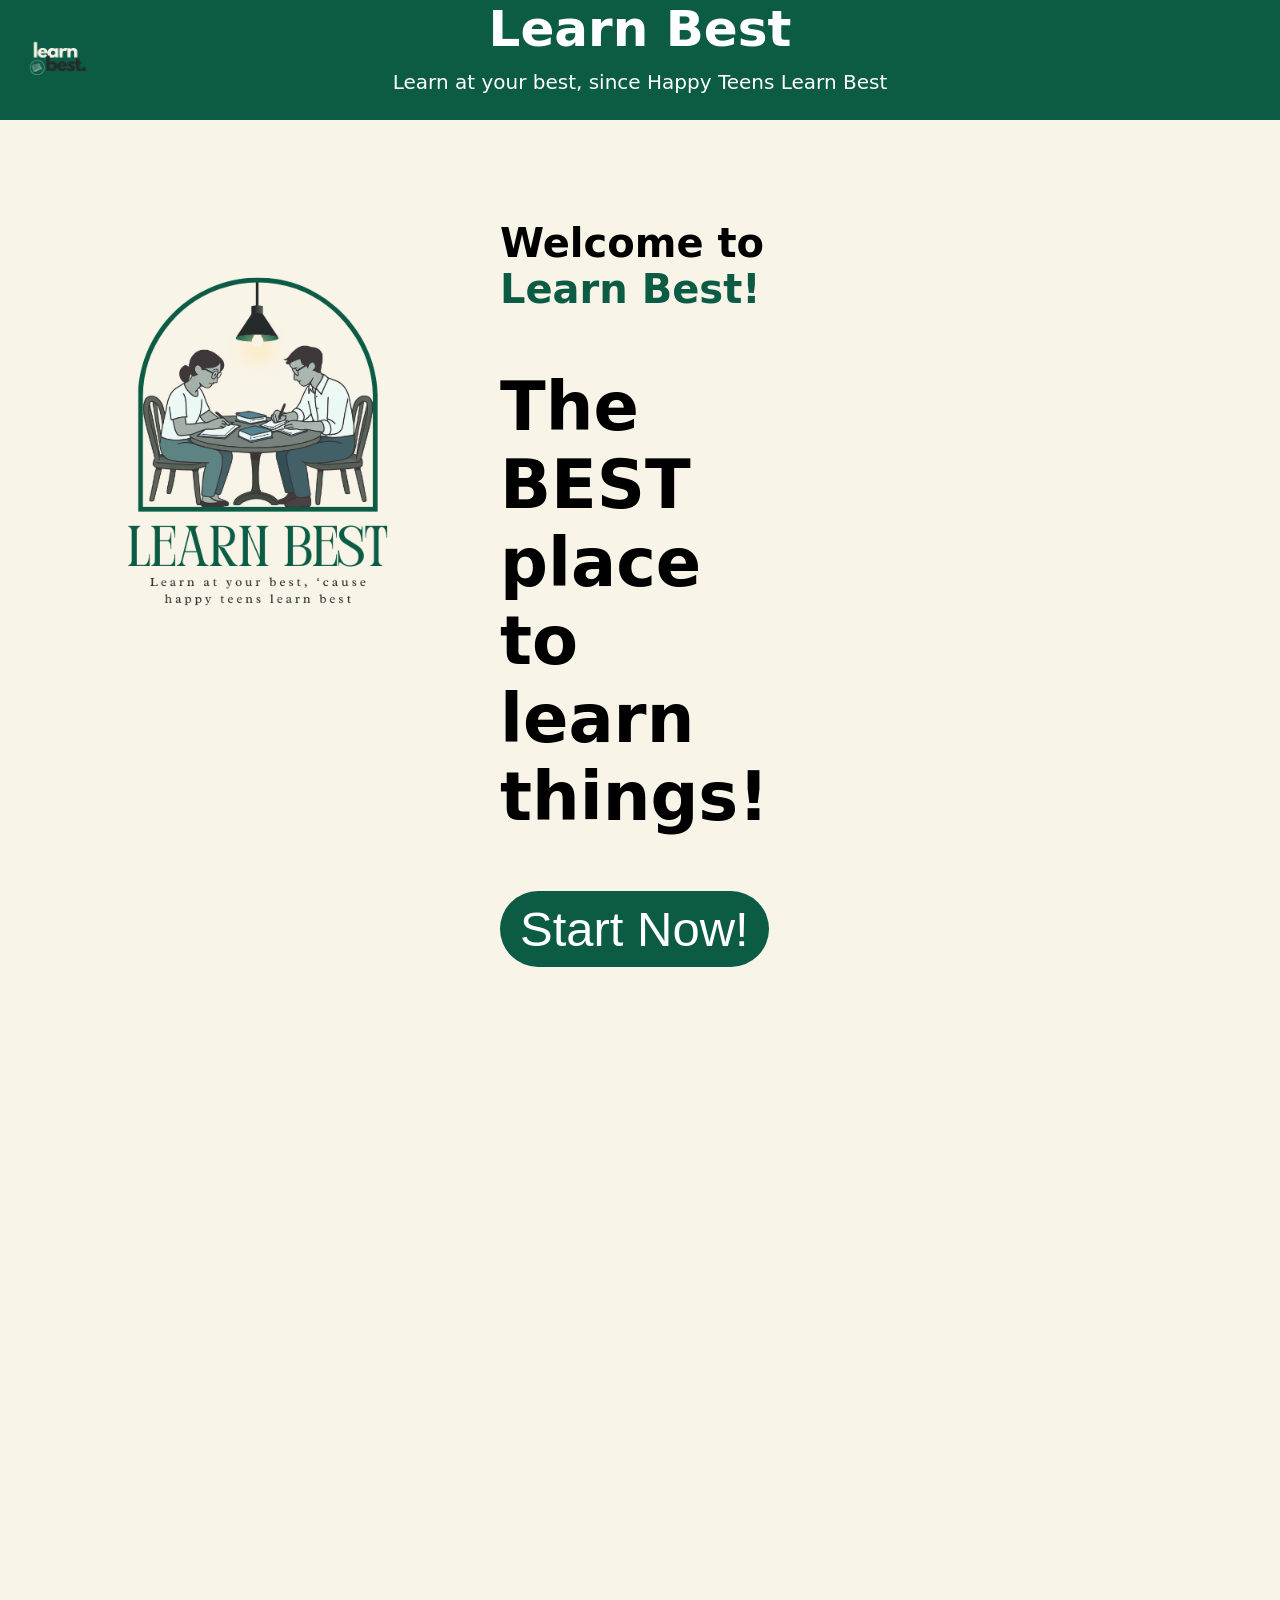
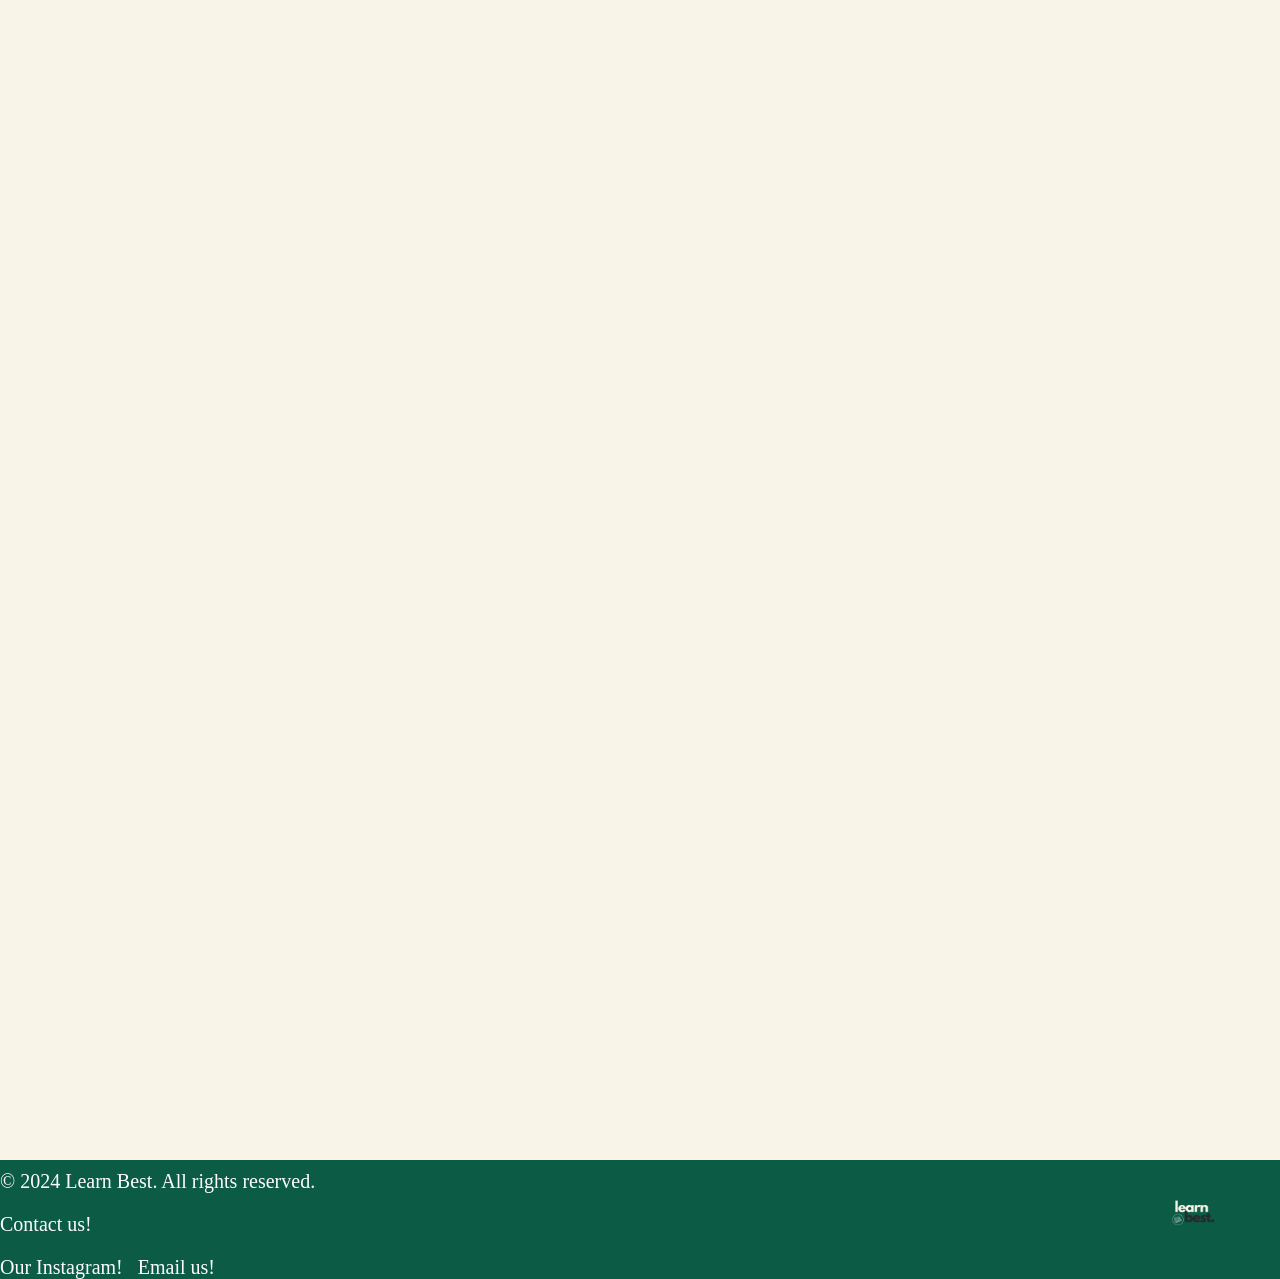
<file: index.html>
<!DOCTYPE html>
<html lang="en">
<head>
    <meta charset="UTF-8">
    <meta name="viewport" content="width=device-width, initial-scale=1.0">
    <title>Learn Best</title>
    <link rel="stylesheet" href="Homepage.css">
</head>
<body>
    <meta name="viewport" content="width=device-width, initial-scale=1.0">
    <header>
        <h1 id="Title">Learn Best</h1>
        <p id="Punchline">Learn at your best, since Happy Teens Learn Best</p>
       <a href="Homepage.html"><img id="Logo-Header" src="LearnBest logo-Header.png" alt=""></a>
    </header>
    
    <main>
        <section class="SlideR" id="introduction">
            <h2 style="font-size: 40px; ">Welcome to <span style="color: #0b5b45;">Learn Best!</span>
            </h2>
            <h1 style="font-size: 67px; ">The BEST place to learn things!</h1>
            <a href="wonggiladadilebihgila.html"> <button id="login-btn">Start Now!</button></a>
            <img id="img-lb" src="LearnBest.png" alt="">
        </section>
       
       
        <section id="features">
            <h1 class="Slide" id="About-us">About Us</h1>
            <p class="Slide" id="Description">Usually, people don't enjoy studying. So, we here at Learn Best want to make studying actually enjoyable. No more "2 hours of reading", we want to make it 30 minutes of pure interactive learning! We have a simple philosophy, that the happiest teens learn at their best, so we want to make this place the most entertaining place to learn stuff!</p>
            <button class="Slide" id="LearnMore">Learn More!</button>
            <img class="Slide" id="question" src="question.png" alt="">
        </section>

        <section class="Slide" id="forums">
            <h1 id="community">Our community</h1>
            <p id="yapping">Learn best isn't just a platform to only learn by yourself, but to also share knowledge to others. When you can't find the answer, you almost always look for it. But that process is a long, arduous journey. Hence, we want to make it easier, by letting the community share their knowledge on EVERYTHING! Of course, it is going to be moderated, but feel free to share anything you know. Maybe something related to maths, science, coding, and many more!</p>
            <a href="Forums.html" > <button id="forumlink">Have a look!</button></a>
            <img id="img-com" src="social-media.png" alt="">
        </section>
        
    </main>
    <footer>
        <p id="copyright">&copy; 2024 Learn Best. All rights reserved.</p>
        <section id="Contact-Us">
        <p>Contact us!</p>
        <a id="ig" href="https://www.instagram.com/learn.best_">Our Instagram!</a>
        <a id="email" href="mailto:ardhitohaviz@gmail.com">Email us!</a>
        </section>
        <img id="imgFoot" src="LearnBest logo-Header.png" alt="">
    </footer>
    <script src="Homepage.js"></script>
</body>
</html>
</file>
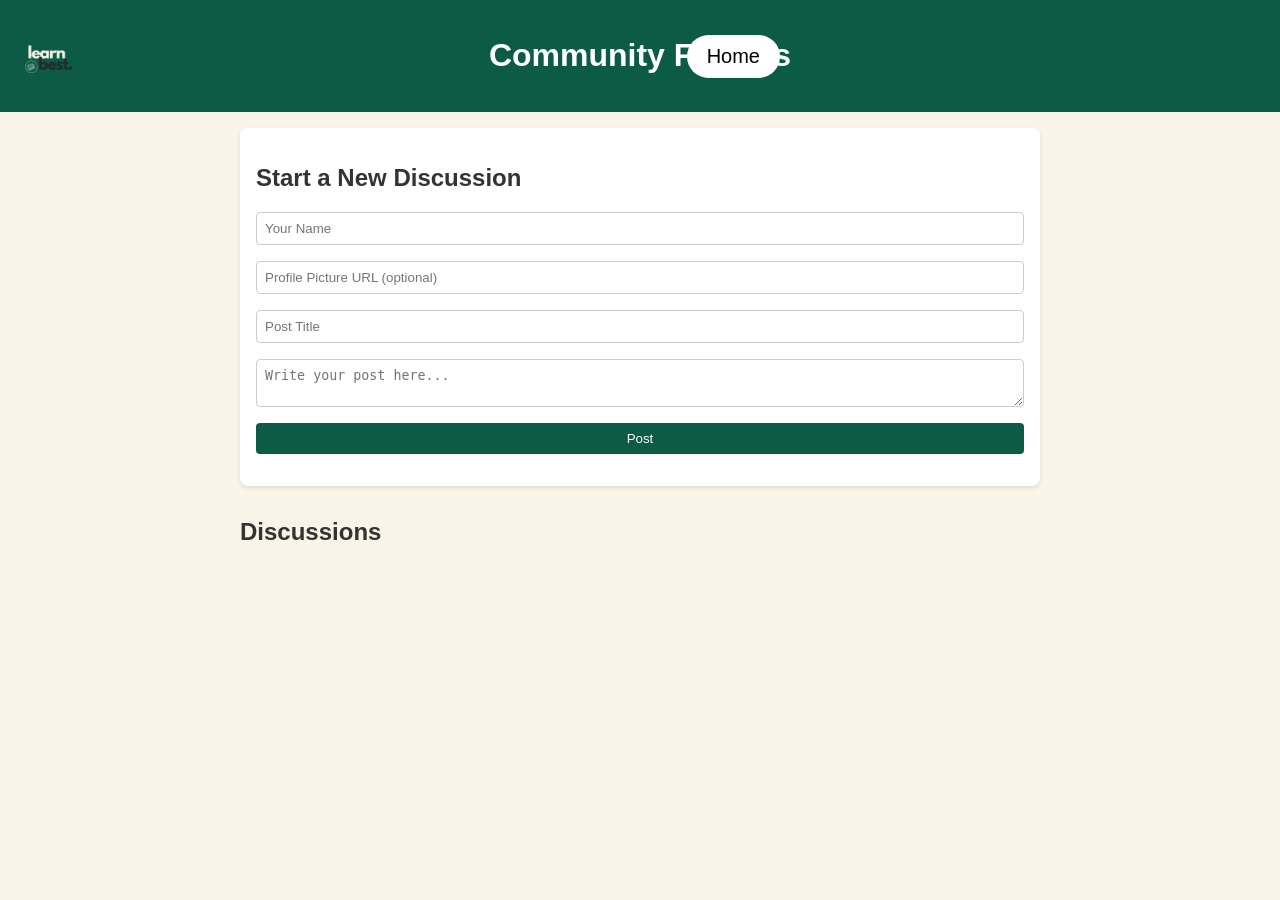
<file: Forums.html>
<!DOCTYPE html>
<html lang="en">
<head>
    <meta charset="UTF-8">
    <meta name="viewport" content="width=device-width, initial-scale=1.0">
    <title>Discussion forums</title>
    <link rel="stylesheet" href="Forums.css">
</head>
<body>
    <meta name="viewport" content="width=device-width, initial-scale=1.0">
    <header>
        <h1>Community Forums</h1>
        <a href="wonggiladadilebihgila.html"><button id="home">Home</button></a>
        <a href="Homepage.html"><img id="logoTop" src="LearnBest logo-Header.png" alt=""></a>
    </header>
    <main>
        <section id="post-form">
            <h2>Start a New Discussion</h2>
            <form id="new-post-form">
                <input type="text" id="username" placeholder="Your Name" required>
                <input type="url" id="profile-pic" placeholder="Profile Picture URL (optional)">
                <input type="text" id="title" placeholder="Post Title" required>
                <textarea id="content" placeholder="Write your post here..." required></textarea>
                <button type="submit">Post</button>
            </form>
        </section>
        <section id="posts">
            <h2>Discussions</h2>
            <div id="posts-container"></div>
        </section>
    </main>
    <script src="forums_js_updated.js"></script>
</body>
</html>
</file>
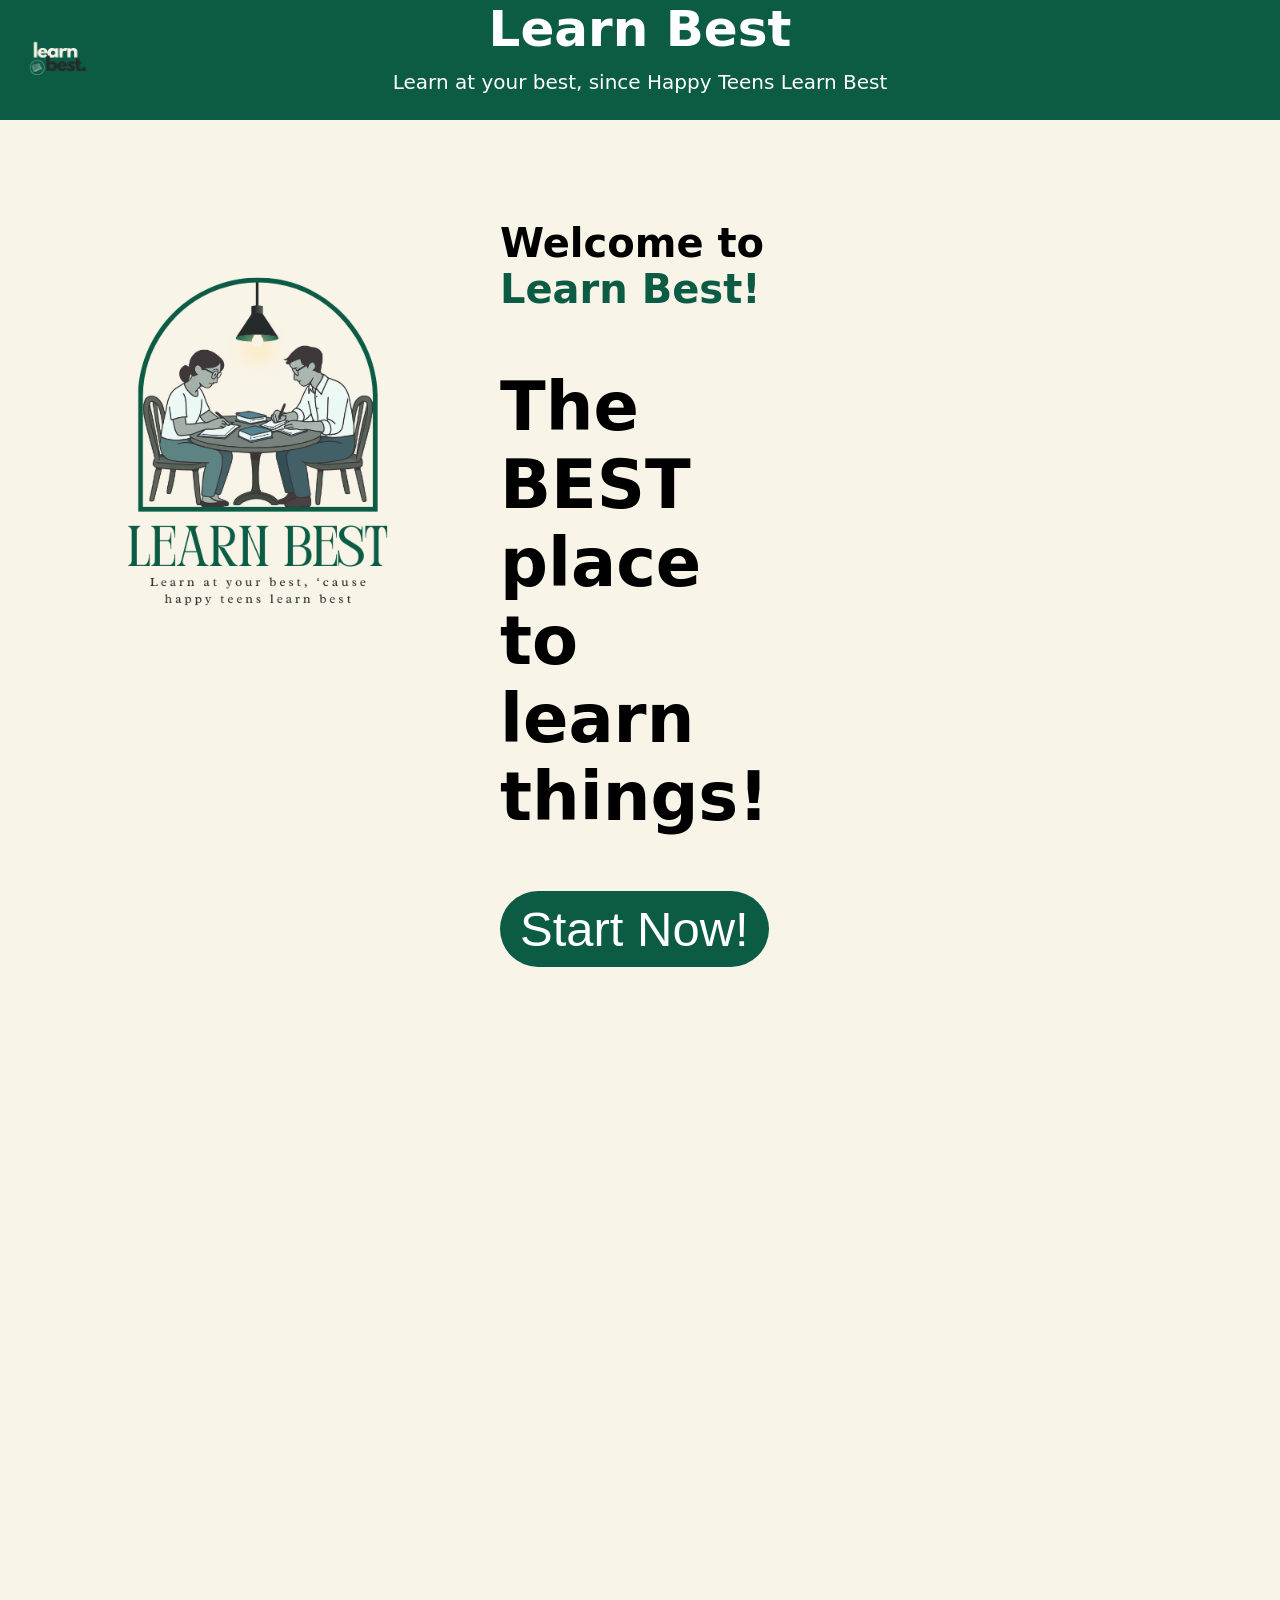
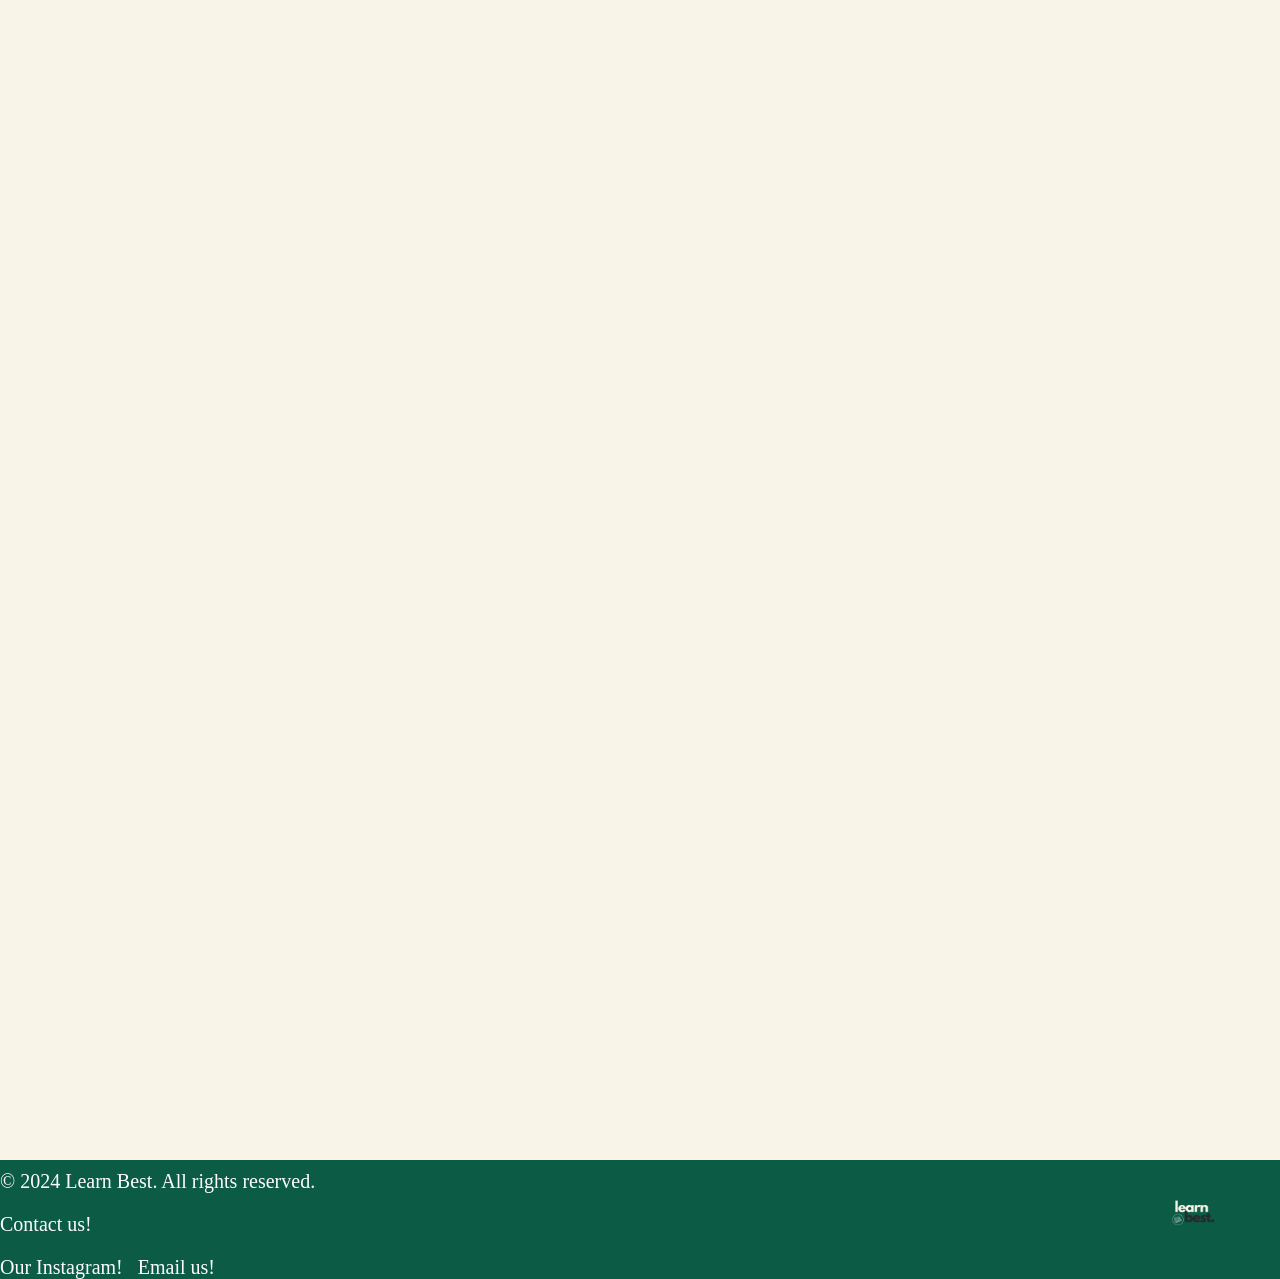
<file: Homepage.html>
<!DOCTYPE html>
<html lang="en">
<head>
    <meta charset="UTF-8">
    <meta name="viewport" content="width=device-width, initial-scale=1.0">
    <title>Learn Best</title>
    <link rel="stylesheet" href="Homepage.css">
</head>
<body>
    <header>
        <h1 id="Title">Learn Best</h1>
        <p id="Punchline">Learn at your best, since Happy Teens Learn Best</p>
       <a href="Homepage.html"><img id="Logo-Header" src="LearnBest logo-Header.png" alt=""></a>
    </header>
    
    <main>
        <section class="SlideR" id="introduction">
            <h2 style="font-size: 40px; ">Welcome to <span style="color: #0b5b45;">Learn Best!</span>
            </h2>
            <h1 style="font-size: 67px; ">The BEST place to learn things!</h1>
            <a href="wonggiladadilebihgila.html"> <button id="login-btn">Start Now!</button></a>
            <img id="img-lb" src="LearnBest.png" alt="">
        </section>
       
       
        <section id="features">
            <h1 class="Slide" id="About-us">About Us</h1>
            <p class="Slide" id="Description">Usually, people don't enjoy studying. So, we here at Learn Best want to make studying actually enjoyable. No more "2 hours of reading", we want to make it 30 minutes of pure interactive learning! We have a simple philosophy, that the happiest teens learn at their best, so we want to make this place the most entertaining place to learn stuff!</p>
            <button class="Slide" id="LearnMore">Learn More!</button>
            <img class="Slide" id="question" src="question.png" alt="">
        </section>

        <section class="Slide" id="forums">
            <h1 id="community">Our community</h1>
            <p id="yapping">Learn best isn't just a platform to only learn by yourself, but to also share knowledge to others. When you can't find the answer, you almost always look for it. But that process is a long, arduous journey. Hence, we want to make it easier, by letting the community share their knowledge on EVERYTHING! Of course, it is going to be moderated, but feel free to share anything you know. Maybe something related to maths, science, coding, and many more!</p>
            <a href="Forums.html" > <button id="forumlink">Have a look!</button></a>
            <img id="img-com" src="social-media.png" alt="">
        </section>
        
    </main>
    <footer>
        <p id="copyright">&copy; 2024 Learn Best. All rights reserved.</p>
        <section id="Contact-Us">
        <p>Contact us!</p>
        <a id="ig" href="https://www.instagram.com/learn.best_">Our Instagram!</a>
        <a id="email" href="mailto:ardhitohaviz@gmail.com">Email us!</a>
        </section>
        <img id="imgFoot" src="LearnBest logo-Header.png" alt="">
    </footer>
    <script src="Homepage.js"></script>
</body>
</html>
</file>
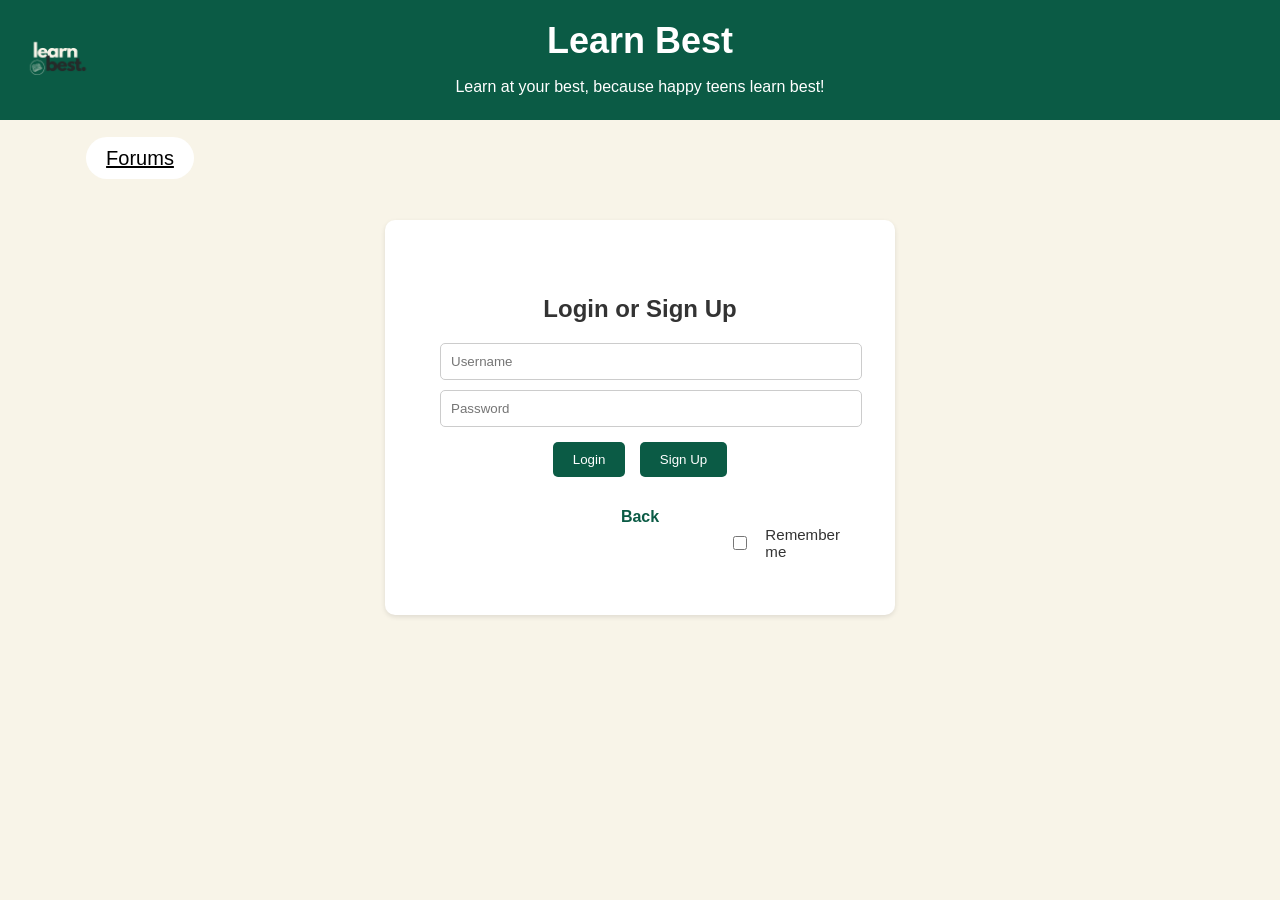
<file: wonggiladadilebihgila.html>
<!DOCTYPE html>
<html lang="en">
<head>
    <meta charset="UTF-8">
    <meta name="viewport" content="width=device-width, initial-scale=1.0">
    <title>Learn Best</title>
    <link rel="stylesheet" href="orawajar.css">
</head>
<body>
    <meta name="viewport" content="width=device-width, initial-scale=1.0">
    <header>
        <h1 id="MainTitle">Learn Best</h1>
        <p>Learn at your best, because happy teens learn best!</p>
        <div id="user-info">
            <span id="username-display"></span>
            <button id="logout-btn" style="display:none;">Logout</button>
        </div>
        <a href="Homepage.html"><img id="imgHead" src="LearnBest logo-Header.png" alt=""></a>
        <a id="forumlink" href="Forums.html">Forums</a>
    </header>
    
    <main id="main-content" style="display:none;">
        <section id="xp-section">
            <h2>XP Progress</h2>
            <p>Total XP: <span id="total-xp">0</span></p>
            <div id="xp-bar">
                <div id="xp-fill"></div>
            </div>
            <p>Next Level: <span id="next-level">1</span></p>
        </section>
        
        <section id="skill-tree">
            <h2>Skill Tree</h2>
            <div id="levels-container">
                <!-- Levels will be dynamically generated here -->
            </div>
        </section>
        
        <section id="notes">
            <h2>Notes</h2>
            <textarea id="notes-textarea" placeholder="Write your mind...."></textarea>
            <button id="save-notes">Save Notes</button>
        </section>
    </main>
    
    <div id="level-content" style="display:none;">
        <h2 id="level-title"></h2>
        <div id="quiz-container">
            <!-- Quiz questions will be dynamically generated here -->
        </div>
        <button id="back-to-tree">Back to home</button>
    </div>
    
    <div id="login-form">
        <h2>Login or Sign Up</h2>
        <input type="text" id="username" placeholder="Username" required>
        <input type="password" id="password" placeholder="Password" required>
        <button id="login-btn">Login</button>
        <button id="signup-btn">Sign Up</button>
        <p id="login-message"></p>
        <a id="back" href="Homepage.html">Back</a>
        <label class="remember-container">
  <input type="checkbox" id="rememberMe">
  <span class="checkmark"></span>
  Remember me
</label>
    </div>

    
    
    <script src="embohwes.js"></script>
</body>
</html>
</file>
<file: Homepage.css>
body{
    background-color: #f8f4e8;
    display: flex;
    flex-direction: column;
    min-height: 100vh;
    margin: 0;
    padding: 0;
}


header {
    background-color: #0b5b45;
    color: white;
    text-align: center;
    padding: 20px;
    position: relative;
    font-size: 20px;
    height: 120px;
    font-family: system-ui, -apple-system, BlinkMacSystemFont, 'Segoe UI', Roboto, Oxygen, Ubuntu, Cantarell, 'Open Sans', 'Helvetica Neue', sans-serif;
}
#introduction {
    margin-top: 100px;
    font-size: 25px;
    text-align: end;
    text-align: left;
    padding: 0 500px;
    margin-bottom: 400px;
    font-family: system-ui, -apple-system, BlinkMacSystemFont, 'Segoe UI', Roboto, Oxygen, Ubuntu, Cantarell, 'Open Sans', 'Helvetica Neue', sans-serif;
}
#get-started{
    text-align: left;
    font-size: 50px;
    color: #58cc02;
    margin-top: 50px;
    
}
#login-btn {
    background-color:  #0b5b45;
    color: white;
    border: none;
    padding: 10px 20px;
    border-radius: 100px;
    cursor: pointer;
    font-size: 49px;
}
#img-lb{
    position: absolute;
    top: 30px;
    left: 60px;
    width: 400px;
    height: auto;
}   
#features { 
    margin-top: 205px;  
    font-size: 20px;    
    text-align: center; 
    padding: 0 200px;   
    font-family: system-ui, -apple-system, BlinkMacSystemFont, 'Segoe UI', Roboto, Oxygen, Ubuntu, Cantarell, 'Open Sans', 'Helvetica Neue', sans-serif;
}   
#About-us{  
    font-size: 70px;    
    text-align: right;  
    margin-right: 250px  ;  
}   
#Description{
    font-size: 25px;
    text-align: right;
    margin-left: 200px  ;
    text-wrap: balance;
    width: 1000px;
    flex: 1;
}
#LearnMore{
    background-color:  #0b5b45;
    color: white;
    border: none;
    padding: 10px 20px;
    border-radius: 100px;
    cursor: pointer;
    font-size: 30px;
    margin-top: 20px;
    float: right;
    margin-right: 250px;
}
#question{
    position: absolute;
    top: 1090px;
    left: 70px;
    width: 350px;
    height: auto;
}
.footer {
    background-color: #0b5b45;
    color: white;
    text-align: center;
    padding: 100px;
    position: relative;
    margin-top: 250px;
}
#copyright {
    font-size: 20px;
    margin-top: 10px;
}
header{
    position: relative;
    margin: 0;
    padding: 0;
}
.Slide {
    opacity: 0;
    transform: translateX(-100px);   /* start off-screen to the left */
    transition: all 0.8s ease-out;
}

.Slide.show {
    opacity: 1;
    transform: translateX(0);        /* slide to normal position */
}

.SlideR {
    opacity: 0;
    transform: translateX(100px);   /* start off-screen to the right */
    transition: all 0.8s ease-out;
}
.SlideR.show {
    opacity: 1;
    transform: translateX(0);        /* slide to normal position */
}
#Logo-Header{
    position: absolute;
    top: 0px;
    left: 0px;
    width: 120px;
    height: auto;
}
#Title{
    font-size: 50px;
    margin: 0;
    padding: 0;
    height: 50px;
}
#forums{
    margin-top: 530px;  
    font-size: 20px;    
    text-align: left; 
    padding: 0 50px;
    margin-left: 75px;   
    font-family: system-ui, -apple-system, BlinkMacSystemFont, 'Segoe UI', Roboto, Oxygen, Ubuntu, Cantarell, 'Open Sans', 'Helvetica Neue', sans-serif;
}
#community{
    font-size: 70px;    
    text-align: left;  
    margin-left: 0px  ;  
}
#yapping{
    position: relative;
    
    right: 0px;
    width: 800px;
}
#forumlink{
    background-color:  #0b5b45;
    color: white;
    border: none;
    padding: 10px 20px;
    border-radius: 100px;
    cursor: pointer;
    font-size: 30px;
    margin-top: 20px;
    float: left;
    margin-left: 1px;
}
#img-com{
    position: absolute;
    top: 20px;
    left: 1100px;
    width: 400px;
    height: auto;
}
footer{
    position: relative;
    bottom: 0;
    
    background-color: #0b5b45;
    margin-top: 200px;
    height: auto;
    color: white;
}
#Contact-Us{
    font-size: 20px;    
    align-items: center; 
    display: absolute;
    justify-content: space-between;
}
#ig{
    color: white;
    font-size: 20px;
    text-decoration: none;
}
#ig:hover{
    background-color: #58cc02;
}
#email{
    color: white;
    font-size: 20px;
    text-decoration: none;
    margin-left: 10px;
}
#email:hover{
    background-color: #58cc02;
}
#imgFoot{
    position: absolute;
    bottom: 20px;
    right: 40px;
    width: 90px;
    height: auto;
}
</file>
<file: Forums.css>
body {
    font-family: Arial, sans-serif;
    margin: 0;
    padding: 0;
    background-color: #f8f4e8;
    color: #333;
}

header {
    background-color: #0b5b45;
    color: white;
    text-align: center;
    padding: 1rem;
}

main {
    max-width: 800px;
    margin: 0 auto;
    padding: 1rem;
}

#post-form {
    background-color: white;
    padding: 1rem;
    border-radius: 8px;
    box-shadow: 0 2px 4px rgba(0,0,0,0.1);
    margin-bottom: 2rem;
}

#new-post-form {
    display: flex;
    flex-direction: column;
}

input, textarea, button {
    margin-bottom: 1rem;
    padding: 0.5rem;
    border: 1px solid #ccc;
    border-radius: 4px;
}

button {
    background-color: #0b5b45;
    color: white;
    border: none;
    cursor: pointer;
}

button:hover {
    background-color: #0f8a64;
}

#posts-container {
    display: flex;
    flex-direction: column;
    gap: 1rem;
}

.post {
    background-color: white;
    padding: 1rem;
    border-radius: 8px;
    box-shadow: 0 2px 4px rgba(0,0,0,0.1);
    position: relative;
}

.post h3 {
    margin-top: 0;
}

.delete-btn {
    position: absolute;
    top: 1rem;
    right: 1rem;
    background-color: #dc3545;
    color: white;
    border: none;
    padding: 0.25rem 0.5rem;
    border-radius: 4px;
    cursor: pointer;
}

.delete-btn:hover {
    background-color: #c82333;
}

.profile-pic {
    width: 40px;
    height: 40px;
    border-radius: 50%;
    margin-right: 0.5rem;
    vertical-align: middle;
}

.replies {
    margin-top: 1rem;
    padding-left: 1rem;
    border-left: 2px solid #0b5b45;
}

.reply {
    margin-bottom: 0.5rem;
}

.reply-form {
    display: flex;
    flex-direction: column;
    margin-top: 1rem;
}

.reply-form input, .reply-form textarea {
    margin-bottom: 0.5rem;
}
#posts-container {
    display: grid;
    grid-template-columns: repeat(2, 1fr); /* 2 columns */
    gap: 20px; /* space between posts */
    padding: 20px;
}
.post {
    background: #ffffff;
    padding: 15px;
    border-radius: 10px;
    box-shadow: 0 3px 6px rgba(0,0,0,0.1);
}
#logoTop{
    position: absolute;
    top: 10px;
    left: 0px;
    width: 101px;
    height: auto;
}
#home{
    position: absolute;
    top: 35px;
    right: 500px;
    background-color: #ffffff;
    color: rgb(0, 0, 0);
    border: none;
    padding: 10px 20px;
    border-radius: 100px;
    cursor: pointer;
    font-size: 20px;
}
#home:hover{
    background-color: #0f8a64;
    scale: 1.03;
}
</file>
<file: orawajar.css>
body {
    font-family: Arial, sans-serif;
    background-color: #f8f4e8;
    color: #333;
    margin: 0;
    padding: 0;
    transition: background-color 0.5s;
}

header {
    background-color: #0b5b45;
    color: white;
    text-align: center;
    padding: 20px;
    position: relative;
    height: 80px;
}

#user-info {
    position: absolute;
    top: 10px;
    right: 20px;
}

#logout-btn {
    background-color: #ff6b6b;
    color: white;
    border: none;
    padding: 5px 10px;
    border-radius: 5px;
    cursor: pointer;
}
#logout-btn:hover {
    background-color: #ff4c4c;
    scale: 1.03;
}

main {
    max-width: 800px;
    margin: 20px auto;
    padding: 20px;
    animation: fadeIn 1s ease-in;
}

@keyframes fadeIn {
    from { opacity: 0; }
    to { opacity: 1; }
}

#xp-section {
    background-color: white;
    padding: 20px;
    border-radius: 10px;
    margin-bottom: 20px;
    box-shadow: 0 2px 5px rgba(0,0,0,0.1);
}

#xp-bar {
    width: 100%;
    height: 20px;
    background-color: #e0e0e0;
    border-radius: 10px;
    overflow: hidden;
}

#xp-fill {
    height: 100%;
    background-color: #0b5b45;
    width: 0%;
    transition: width 0.5s ease;
}

#skill-tree {
    margin-bottom: 40px;
}

#levels-container {
    display: flex;
    flex-wrap: wrap;
    gap: 20px;
    justify-content: center;
}

.level {
    background-color: #ffffff;
    border: 2px solid #0b5b45;
    border-radius: 10px;
    padding: 20px;
    text-align: center;
    width: 150px;
    cursor: pointer;
    transition: all 0.3s ease;
    position: relative;
    color: #1A1A1A;
}

.level.locked {
    background-color: #868a83;
    cursor: not-allowed;
    opacity: 0.6;
}

.level.completed {
    background-color: #0b5b45;
    color: rgb(255, 255, 255);
    animation: bounce 0.5s ease;
}

@keyframes bounce {
    0%, 20%, 50%, 80%, 100% { transform: translateY(0); }
    40% { transform: translateY(-10px); }
    60% { transform: translateY(-5px); }
}

.level:hover:not(.locked) {
    background-color: #0f8a64;
    transform: scale(1.05);
}

.level::after {
    content: '';
    position: absolute;
    bottom: -10px;
    left: 50%;
    transform: translateX(-50%);
    width: 0;
    height: 0;
    border-left: 10px solid transparent;
    border-right: 10px solid transparent;
    border-top: 10px solid #58cc02;
    opacity: 0;
    transition: opacity 0.3s;
}

.level.completed::after {
    opacity: 1;
}

#notes {
    background-color: white;
    padding: 20px;
    border-radius: 10px;
    box-shadow: 0 2px 5px rgba(0,0,0,0.1);
}

#notes-textarea {
    width: 100%;
    height: 150px;
    padding: 10px;
    border: 1px solid #ccc;
    border-radius: 5px;
    resize: vertical;
}

#save-notes {
    background-color: #0b5b45;
    color: white;
    border: none;
    padding: 10px 20px;
    border-radius: 5px;
    cursor: pointer;
    margin-top: 10px;
    transition: background-color 0.3s;
}

#save-notes:hover {
    background-color: #0e1f01;
}

#login-form {
    max-width: 400px;
    margin: 100px auto;
    padding: 55px;
    background-color: white;
    border-radius: 10px;
    box-shadow: 0 2px 5px rgba(0,0,0,0.1);
    text-align: center;
}

#login-form input {
    display: block;
    width: 100%;
    margin: 10px 0;
    padding: 10px;
    border: 1px solid #ccc;
    border-radius: 5px;
}

#login-form button {
    background-color: #0b5b45;
    color: white;
    border: none;
    padding: 10px 20px;
    border-radius: 5px;
    cursor: pointer;
    margin: 5px;
    transition: background-color 0.3s;
}

#login-form button:hover {
    background-color: #0e1f01;
}
/* Existing styles from previous version remain, with additions below */

#level-content {
    max-width: 800px;
    margin: 20px auto;
    padding: 20px;
    background-color: white;
    border-radius: 10px;
    box-shadow: 0 2px 5px rgba(0,0,0,0.1);
    animation: fadeIn 1s ease-in;
}

.quiz-question {
    margin-bottom: 20px;
}

.quiz-question h3 {
    margin-bottom: 10px;
}

.quiz-options {
    display: flex;
    flex-direction: column;
    gap: 10px;
}

.quiz-options button {
    background-color: #e0f7d0;
    border: 1px solid #0b5b45;
    padding: 10px;
    border-radius: 5px;
    cursor: pointer;
    transition: background-color 0.3s;
}

.quiz-options button:hover {
    background-color: #0f8a64;
}

.quiz-options button.correct {
    background-color: #0b5b45;
    color: white;
}

.quiz-options button.incorrect {
    background-color: #c0392b;
    color: white;
}

.fun-fact {
    margin-top: 20px;
    padding: 10px;
    background-color: #fff3cd;
    border: 1px solid #ffeeba;
    border-radius: 5px;
    display: none;
}

#back-to-tree {
    background-color: #0b5b45;
    color: white;
    border: none;
    padding: 10px 20px;
    border-radius: 5px;
    cursor: pointer;
    margin-top: 20px;
}

#back-to-tree:hover {
    background-color: #0e1f01;
}
#back {
    display: inline-block;
    color: #0b5b45;
    text-decoration: none;
    font-weight: bold;
    margin-top: 10px;
}
#imgHead {
    width: 120px;
    height: auto;
    margin-top: px;
    top: 0px;
    left: 0px;
    position: absolute
}
#MainTitle {
    font-size: 36px;
    margin: 0;
    padding: 0;
    
}
.remember-container {
  display: flex;
  align-items: left;
  cursor: pointer;
  user-select: none;
  font-size: 15.1px;
  margin-left: 275px;
  text-align: left;
}
#forumlink {
   position: relative;
    top: 35px;
    right: 500px;
    background-color: #ffffff;
    color: rgb(0, 0, 0);
    border: none;
    padding: 10px 20px;
    border-radius: 100px;
    cursor: pointer;
    font-size: 20px;
}
#forumlink:hover {
    background-color: #36d1aa; /* a brighter green */
    scale: 1.03;

}
</file>
